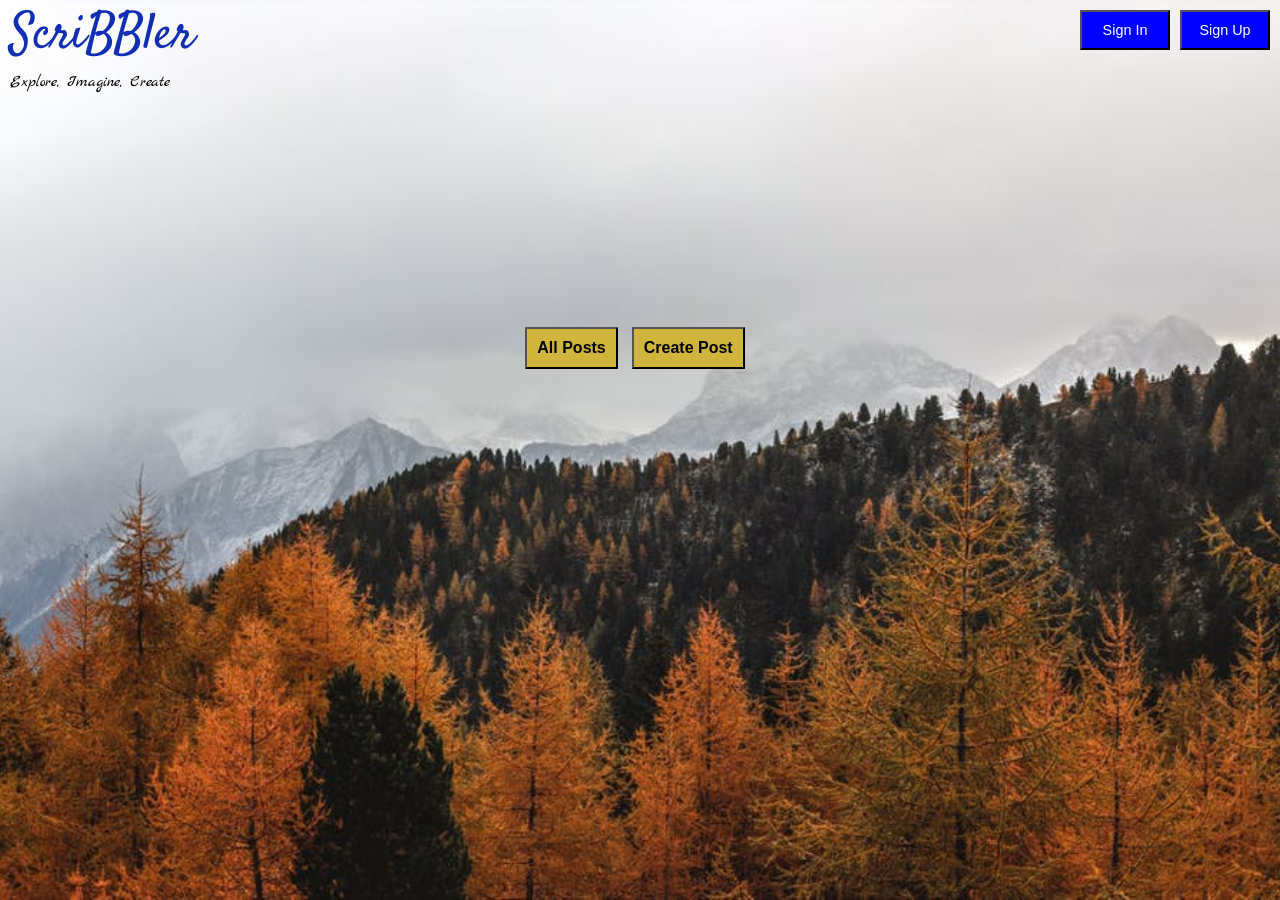
<file: index.html>
<!DOCTYPE html>
<html>

<head>  
    <link href='css\index.css' rel='stylesheet' type='text/css'>
    <link href='css\header.css' rel='stylesheet' type='text/css'>
    <link href='css\font.css' rel='stylesheet' type='text/css'>
    <style>
    </style>
</head>
<body>
    <div id="main-container-div">
        <div class="header">
            <input id="signUpButtonClick" class="topButtons" type="button" onclick="openSignUpButton()" value="Sign Up">
            <input id="loginButtonClick" class="topButtons" type="button" onclick="openSignIn()" value="Sign In">
            <a id="pageTitle" class="logo-title">ScriBBler</a>
            <p class="middleText">Explore, Imagine, Create</p>
        </div>
           
            <div class="postButtons">
            <input id="allPostsClick" class="middleButtons" type="button" onclick="getAllPosts()" value="All Posts" />
            <input id="newPostClick" class="middleButtons" type="button" onclick="openCreatePost()" value="Create Post">
        </div>
    </div>

    <div id="signInModal" class="modal">
            <form class="modal-content" action="/action_page.php">
                <span onclick="onCloseModalClicked()" class="close_signIn" title="Close Modal">&times;</span>
                <div class="container">
                <h1>Welcome Back!</h1>
                <hr>
                <label for="Username" class="label">
                    <b>Username</b>
                </label>
                <input type="text" placeholder="Enter Username" name="Username" required>

                <label for="psw" class="label">
                    <b>Password</b>
                </label>
                <input type="password" placeholder="Enter Password" name="psw" required>
                <div class="clearfix" class="label">
                    
                    <button type="submit" class="signinbtn">Sign In</button>
                </div>
            </div>
            <div id="signUpPrompt" class="signUpForm">Not a member?
                <span id="" class="signUp" onclick="openSignUp()">Sign Up</span>
            </div>
        </form>
    </div>

    <div id="signUpModal" class="modal">
        <div class="modal-content-sigup">
            <span onclick="onCloseModalClicked()" class="close_signIn" title="Close Modal">&times;</span>
            <form class="modal-content-sigUp" action="/action_page.php">
                <div class="container-signUp">

                    <h1>Get Started</h1>
                    <hr>
                    <label for="Fullname" class="label">Full Name</label>
                    <input type="text" placeholder="Enter Full Name" name="Fullname" required>
                    <label for="Username" class="label">Username</label>
                    <input type="text" placeholder="Enter Username" name="Username" required>
                    <label for="psw" class="label">Password</label>
                    <input type="password" placeholder="Enter Password" name="psw" required>
                    <label for="pswrepeat" class="label">Confirm Password</label>
                    <input type="password" placeholder="Confirm Password" name="pswrepeat" required>
                    <div class="clearfix">
                            <button type="submit" class="signupbtn">Sign Up</button>
                        <button type="button" class="cancelbtn">Clear</button>
                        
                    </div>
                </div>
            </form>
        </div>
    </div>

    <div id="newPostModal" class="newPostBox">
        <div class="newPost-Content">
            <span onclick="onCloseNewPost()" class="close_newPost">&times;</span>
            <h1 id="formHeader">Create Your Post</h1>
            <form id="newPostForm" action="/action_page.php">
                <label for="newPostTitle">Title: </label>
                <br />
                <input id="newPostTitle" type="text" name="Title" class="post-title">
                <br />
                <br/>
                <label for="postContent">Content: </label>
                <textarea id="postContent" rows="27" cols="20" name="Content"></textarea>
                <input id="newPostSubmit" type="submit" value="Create" align="right">
            </form>
        </div>
    </div>
    <script src=".\js\index.js"></script>
    <script src=".\js\header.js">              
    </script>


</body>

</html>
</file>
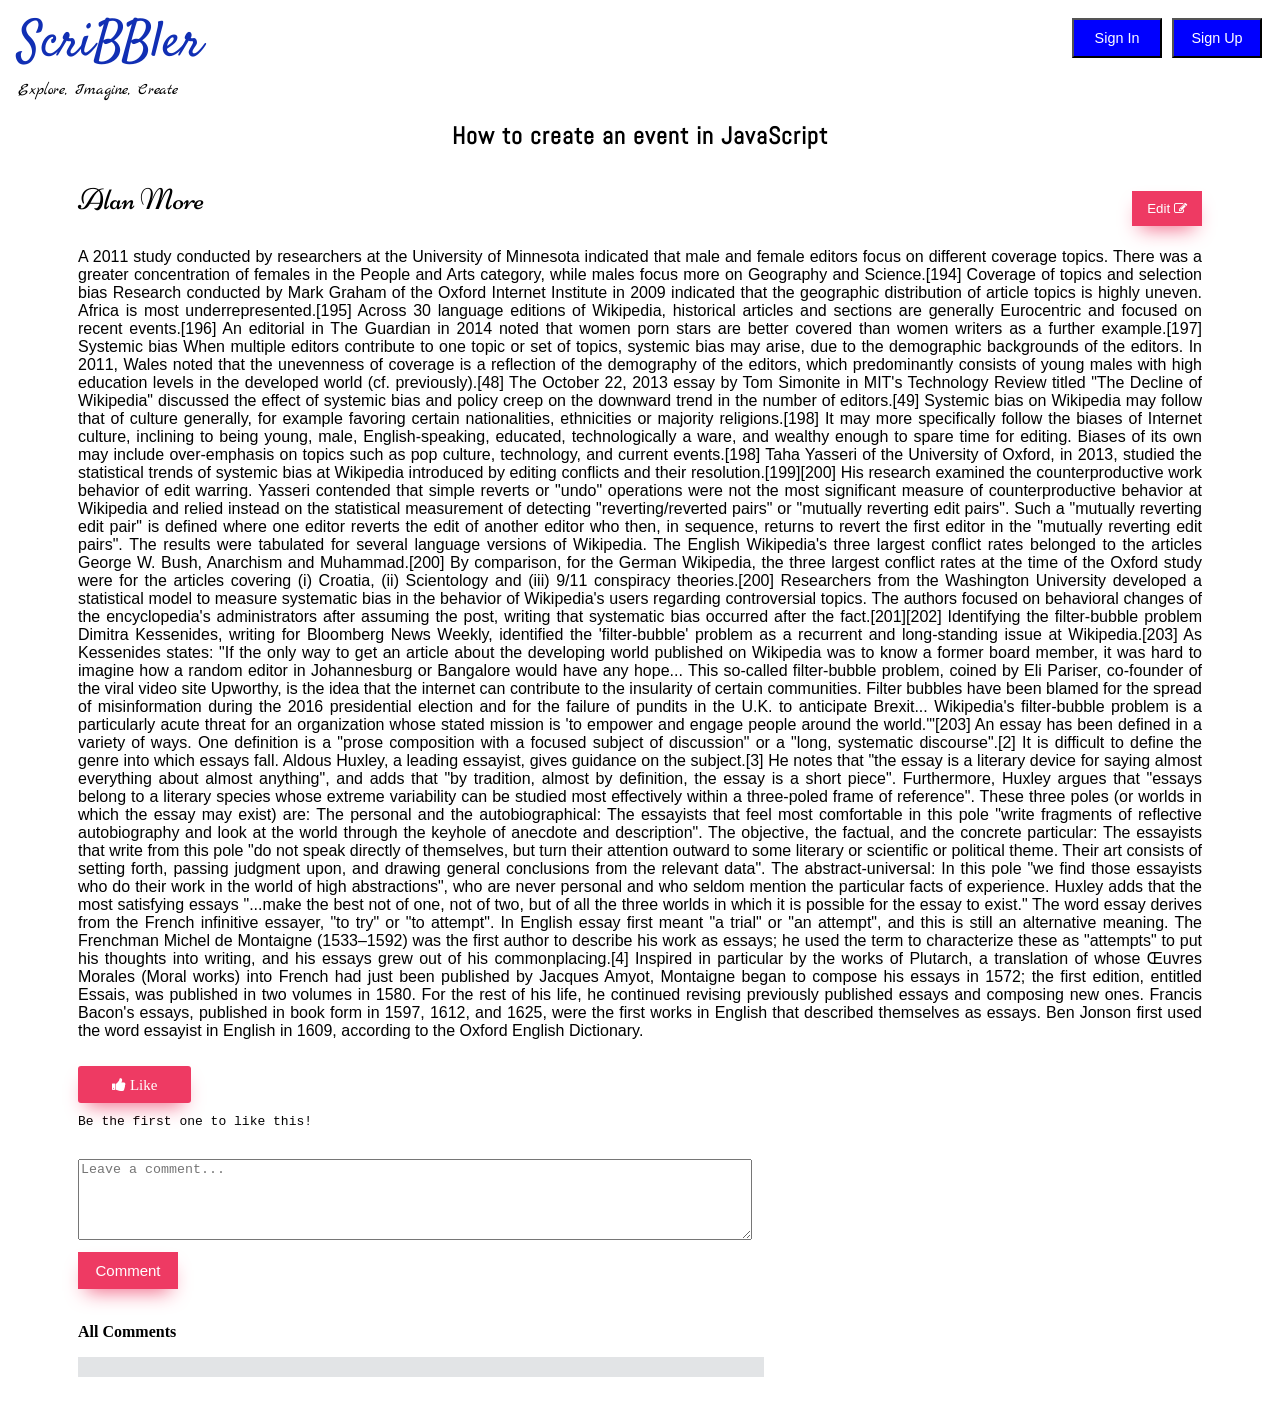
<file: html/post.html>
<!DOCTYPE html>

<head>
    <link href='..\css\post.css' rel='stylesheet' type='text/css'>
    <link href='..\css\header.css' rel='stylesheet' type='text/css'>
    <link rel="stylesheet" href="..\font-awesome-4.7.0/css/font-awesome.min.css">
    <link href='..\css\font.css' rel='stylesheet' type='text/css'>  
</head>


<body>
        <div class="header">
                <input id="signUpButtonClick" class="topButtons" type="button" onclick="openSignUpButton()" value="Sign Up">
                <input id="loginButtonClick" class="topButtons" type="button" onclick="openSignIn()" value="Sign In">
                <a id="pageTitle" class="logo-title" href="..\index.html">ScriBBler</a>
                <p class="middleText">Explore, Imagine, Create</p>
            </div>
            <div id="signInModal" class="modal">
                    <form class="modal-content">
                        <span onclick="onCloseModalClicked()" class="close_signIn" title="Close Modal">&times;</span>
                        <div class="container">
                        <h1>Welcome Back</h1>
                        <hr>
                        <label for="Username" class="label">
                            <b>Username</b>
                        </label>
                        <input type="text" placeholder="Enter Username" name="Username" required>
        
                        <label for="psw" class="label">
                            <b>Password</b>
                        </label>
                        <input type="password" placeholder="Enter Password" name="psw" required>
                        <div class="clearfix" class="label">
                            
                            <button type="submit" class="signinbtn">Sign In</button>
                        </div>
                    </div>
                    <div id="signUpPrompt" class="signUpForm">Not a member?
                        <span id="" class="signUp" onclick="openSignUp()">Sign Up</span>
                    </div>
                </form>
            </div>
        
            <div id="signUpModal" class="modal">
                <div class="modal-content-sigup">
                    <span onclick="onCloseModalClicked()" class="close" title="Close Modal">&times;</span>
                    <form class="modal-content-sigUp">
                        <div class="container-signUp">
        
                            <h1>Get Started</h1>
                            <hr>
                            <label for="Fullname" class="label">Full Name</label>
                            <input type="text" placeholder="Enter Full Name" name="Fullname" required>
                            <label for="Username" class="label">Username</label>
                            <input type="text" placeholder="Enter Username" name="Username" required>
                            <label for="psw" class="label">Password</label>
                            <input type="password" placeholder="Enter Password" name="psw" required>
                            <label for="psw-repeat" class="label">Confirm Password</label>
                            <input type="password" placeholder="Confirm Password" name="psw-repeat" required>
                            <div class="clearfix">
                                    <button type="submit" class="signupbtn">Sign Up</button>
                                <button type="button" class="cancelbtn">Clear</button>
                            </div>
                        </div>
                    </form>
                </div>
            </div>
   <div class="blogContent">
<div id="blogTitle" class="blogTite">
    <h id="blogTitleNew">How to create an event in JavaScript</h>
</div>
<div class="blogAuthor">
        <button type="button" id="editPostClick" class="editPostButton" onclick="editPost()">Edit <i class="fa fa-edit"></i> </button>
    <p>Alan More</p>
</div>
<div class="blogText">
    <p id="blogBody">
            A 2011 study conducted by researchers at the University of Minnesota indicated that male and 
            female editors focus on different coverage topics. There was a greater concentration of 
            females in the People and Arts category, while males focus more on Geography and Science.[194]

            Coverage of topics and selection bias
            Research conducted by Mark Graham of the Oxford Internet Institute in 2009 indicated that the 
            geographic distribution of article topics is highly uneven. Africa is most underrepresented.[195] Across 30 language editions of Wikipedia, historical articles and sections are generally Eurocentric and focused on recent events.[196]
            
            An editorial in The Guardian in 2014 noted that women porn stars are better covered than women 
            writers as a further example.[197]
            
            Systemic bias
            When multiple editors contribute to one topic or set of topics, systemic bias may arise, due to 
            the demographic backgrounds of the editors. In 2011, Wales noted that the unevenness of coverage
             is a reflection of the demography of the editors, which predominantly consists of young males 
             with high education levels in the developed world (cf. previously).[48] The October 22, 2013 
             essay by Tom Simonite in MIT's Technology Review titled "The Decline of Wikipedia" discussed 
             the effect of systemic bias and policy creep on the downward trend in the number of editors.[49]
            
            Systemic bias on Wikipedia may follow that of culture generally, for example favoring certain 
            nationalities, ethnicities or majority religions.[198] It may more specifically follow the biases 
            of Internet culture, inclining to being young, male, English-speaking, educated, technologically a
            ware, and wealthy enough to spare time for editing. Biases of its own may include over-emphasis on 
            topics such as pop culture, technology, and current events.[198]
            
            Taha Yasseri of the University of Oxford, in 2013, studied the statistical trends of systemic bias 
            at Wikipedia introduced by editing conflicts and their resolution.[199][200] His research examined
             the counterproductive work behavior of edit warring. Yasseri contended that simple reverts or "undo" operations were not the most 
             significant measure of counterproductive behavior at Wikipedia and relied instead on the statistical measurement of detecting 
             "reverting/reverted pairs" or "mutually reverting edit pairs". Such a "mutually reverting edit pair" is defined where one editor 
             reverts the edit of another editor who then, in sequence, returns to revert the first editor in the "mutually reverting edit pairs". The results were tabulated for several language versions of Wikipedia. The English Wikipedia's three largest conflict rates belonged to the articles George W. Bush, Anarchism and Muhammad.[200] By comparison, for the German Wikipedia, the three largest conflict rates at the time of the Oxford study were for the articles covering (i) Croatia, (ii) Scientology and (iii) 9/11 conspiracy theories.[200]
            
            Researchers from the Washington University developed a statistical model to measure systematic bias 
            in the behavior of Wikipedia's users regarding controversial topics. The authors focused on behavioral changes of the encyclopedia's administrators after assuming the post, writing that systematic bias occurred after the fact.[201][202]
            
            Identifying the filter-bubble problem
            Dimitra Kessenides, writing for Bloomberg News Weekly, identified the 'filter-bubble' problem as a 
            recurrent and long-standing issue at Wikipedia.[203] As Kessenides states: "If the only way to get an article about the developing world published on Wikipedia was to know a former board member, it was hard to imagine how a random editor in Johannesburg or Bangalore would have any hope... This so-called filter-bubble problem, coined by Eli Pariser, co-founder of the viral video site Upworthy, is the idea that the internet can contribute to the insularity of certain communities. Filter bubbles have been blamed for the spread of misinformation during the 2016 presidential election and for the failure of pundits in the U.K. to anticipate Brexit... Wikipedia's filter-bubble problem is a particularly acute threat for an organization whose stated mission is 'to empower and engage people around the world.'"[203] 
            An essay has been defined in a variety of ways. One definition is a "prose composition with a focused subject of discussion" or a "long, systematic discourse".[2] It is difficult to define the genre into which essays fall. Aldous Huxley, a leading essayist, gives guidance on the subject.[3] He notes that "the essay is a literary device for saying almost everything about almost anything", and adds that "by tradition, almost by definition, the essay is a short piece". Furthermore, Huxley argues that "essays belong to a literary species whose extreme variability can be studied most effectively within a three-poled frame of reference". These three poles (or worlds in which the essay may exist) are:

            The personal and the autobiographical: The essayists that feel most comfortable in this pole "write fragments of reflective autobiography and look at the world through the keyhole of anecdote and description".
            The objective, the factual, and the concrete particular: The essayists that write from this pole "do not speak directly of themselves, but turn their attention outward to some literary or scientific or political theme. Their art consists of setting forth, passing judgment upon, and drawing general conclusions from the relevant data".
            The abstract-universal: In this pole "we find those essayists who do their work in the world of high abstractions", who are never personal and who seldom mention the particular facts of experience.
            Huxley adds that the most satisfying essays "...make the best not of one, not of two, but of all the three worlds in which it is possible for the essay to exist."

            The word essay derives from the French infinitive essayer, "to try" or "to attempt". In English essay first meant "a trial" or "an attempt", and this is still an alternative meaning. The Frenchman Michel de Montaigne (1533–1592) was the first author to describe his work as essays; he used the term to characterize these as "attempts" to put his thoughts into writing, and his essays grew out of his commonplacing.[4] Inspired in particular by the works of Plutarch, a translation of whose Œuvres Morales (Moral works) into French had just been published by Jacques Amyot, Montaigne began to compose his essays in 1572; the first edition, entitled Essais, was published in two volumes in 1580. For the rest of his life, he continued revising previously published essays and composing new ones. Francis Bacon's essays, published in book form in 1597, 1612, and 1625, were the first works in English that described themselves as essays. Ben Jonson first used the word essayist in English in 1609, according to the Oxford English Dictionary.
    </p>
</div>
<div class="likeBlogButton">    
    <button  id= "likeBlog" onclick="postLiked()">
      <i class="fa fa-thumbs-up"> Like</i> 
      
    </button> 
    <span id="commentCount">Be the first one to like this!</span>
  </div>
  <div class="commentContainer">      
    <form class="commentBody"> 
    <label for="commentContent"></label>
                    <textarea placeholder="Leave a comment..." id="commentContent" rows="5" cols="80" name="Content"></textarea> <br>
                    <button type="button" class="newComment" onClick="addComment()">Comment</button>
    </form>
    <p class="allCommentsHeading">All Comments</p> 
    <div class="allCommentsBox" id= "commentBox"> 
       <div class="contentOfComment">                                          
                </div>
            </div>
        </div>
        </div>
    <script src="..\js\post.js" defer></script>
    <script src="..\js\header.js">              
    </script>
</body>
</file>
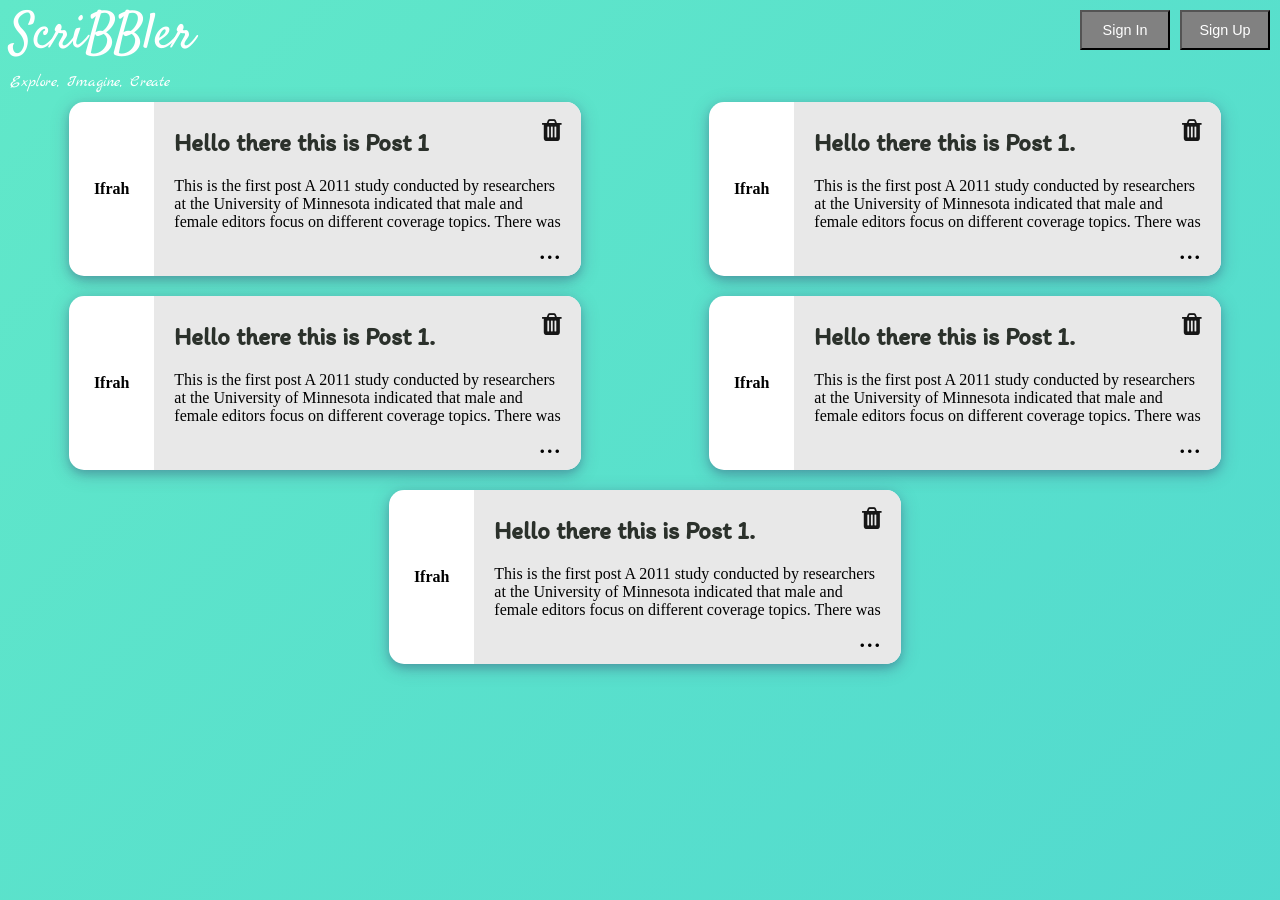
<file: html/postlist.html>
<!DOCTYPE html>
<html>

<head>
    <link href='..\css\postlist.css' rel='stylesheet' type='text/css'>    
    <link href='..\css\header.css' rel='stylesheet' type='text/css'>
    <link href='..\css\font.css' rel='stylesheet' type='text/css'>
    <link rel="stylesheet" href="..\font-awesome-4.7.0/css/font-awesome.min.css">
    <style>
    </style>
</head>
<body>
    <div id="main-container-div">
        <div class="header">
                                
            <input id="signUpButtonClick" class="topButtons" type="button" onclick="openSignUpButton()" value="Sign Up" style="background-color: #818181;">
            <input id="loginButtonClick" class="topButtons" type="button" onclick="openSignIn()" value="Sign In" style="background-color: #818181;">
            <a id="pageTitle" class="logo-title" href="..\index.html" style="color: #fff">ScriBBler</a>
            <p class="middleText">Explore, Imagine, Create</p>
        </div>
    </div>
    <div id="signInModal" class="modal">
        <form class="modal-content" action="/action_page.php">
            <span onclick="onCloseModalClicked()" class="close_signIn" title="Close Modal">&times;</span>
            <div class="container">
                <h1>Welcome Back</h1>
                <hr>
                <label for="Username">
                    <b>Username</b>
                </label>
                <input type="text" placeholder="Enter Username" name="Username" required>

                <label for="psw">
                    <b>Password</b>
                </label>
                <input type="password" placeholder="Enter Password" name="psw" required>
                <div class="clearfix">
                    <button type="submit" class="signinbtn">Sign In</button>
                </div>
            </div>
            <div id="signUpPrompt" class="signUpForm">Not a member?
                <span id="" class="signUp" onclick="openSignUp()">Sign Up</span>
            </div>
        </form>
    </div>

    <div id="signUpModal" class="modal">
        <div class="modal-content-sigup">
            <form class="modal-content-sigUp" action="/action_page.php">
                <div class="container-signUp">
                    <span onclick="onCloseModalClicked()" class="close" title="Close Modal">&times;</span>
                    <h1>Get Started</h1>
                    <hr>
                    <label for="Fullname">
                        <b>Full Name</b>
                    </label>
                    <input type="text" placeholder="Enter First Name" name="Fullname" required>
                    <label for="Username">
                        <b>Username</b>
                    </label>
                    <input type="text" placeholder="Enter Username" name="Username" required>
                    <label for="psw">
                        <b>Password</b>
                    </label>
                    <input type="password" placeholder="Enter Password" name="psw" required>
                    <label for="psw-repeat">
                        <b>Confirm Password</b>
                    </label>
                    <input type="password" placeholder="Confirm Password" name="psw-repeat" required>
                    <div class="clearfix">
                        <button type="submit" class="signupbtn">Sign Up</button>
                        <button type="button" class="cancelbtn">Clear</button>
                        
                    </div>
                </div>
            </form>
        </div>
    </div>
    <div class="allPostsContainer">
    <div class="post">
        <div class="post-left">
            <p class="post-username">Ifrah</p>
        </div>
        <div class="post-content">
            <button onclick="onDeletePost()" class="deletePost"><i class="fa fa-trash"></i></button>
            <p class="post-title">Hello there this is Post 1 </p>
            <p class="post-desc">This is the first post A 2011 study conducted by researchers at the University of Minnesota indicated that male
                and female editors focus on different coverage topics. There was a greater concentration of females in the
                People and Arts category, while males focus more on Geography and Science.[194] Coverage of topics and selection
                bias Research conducted by Mark Graham of the Oxford Internet Institute in 2009 indicated that the geographic
                distribution of article topics is highly uneven. Africa is most underrepresented.[195] Across 30 language
                editions of Wikipedia, historical articles and sections are generally Eurocentric and focused on recent events.[196]
                An editorial in The Guardian in 2014 noted that women porn stars are better covered than women writers as
                a further example.[197]</p>
            <span class="post-more" onclick="fullPost()">...</span>
        </div>
    </div>
    <div class="post">
        <div class="post-left">
            <p class="post-username">Ifrah</p>
        </div>
        <div class="post-content">
                <button onclick="onDeletePost()" class="deletePost"><i class="fa fa-trash"></i></button>
                <p class="post-title">Hello there this is Post 1. </p>
                <p class="post-desc">This is the first post A 2011 study conducted by researchers at the University of Minnesota indicated that male
                    and female editors focus on different coverage topics. There was a greater concentration of females in the
                    People and Arts category, while males focus more on Geography and Science.[194] Coverage of topics and selection
                    bias Research conducted by Mark Graham of the Oxford Internet Institute in 2009 indicated that the geographic
                    distribution of article topics is highly uneven. Africa is most underrepresented.[195] Across 30 language
                    editions of Wikipedia, historical articles and sections are generally Eurocentric and focused on recent events.[196]
                    An editorial in The Guardian in 2014 noted that women porn stars are better covered than women writers as
                    a further example.[197]</p>
            <span class="post-more" onclick="fullPost()">...</span>
        </div>
    </div>


    <div class="post">
        <div class="post-left">
            <p class="post-username">Ifrah</p>
        </div>
        <div class="post-content">
                <button onclick="onDeletePost()" class="deletePost"><i class="fa fa-trash"></i></button>
                <p class="post-title">Hello there this is Post 1. </p>
                <p class="post-desc">This is the first post A 2011 study conducted by researchers at the University of Minnesota indicated that male
                    and female editors focus on different coverage topics. There was a greater concentration of females in the
                    People and Arts category, while males focus more on Geography and Science.[194] Coverage of topics and selection
                    bias Research conducted by Mark Graham of the Oxford Internet Institute in 2009 indicated that the geographic
                    distribution of article topics is highly uneven. Africa is most underrepresented.[195] Across 30 language
                    editions of Wikipedia, historical articles and sections are generally Eurocentric and focused on recent events.[196]
                    An editorial in The Guardian in 2014 noted that women porn stars are better covered than women writers as
                    a further example.[197]</p>
            <span class="post-more" onclick="fullPost()">...</span>
        </div>
    </div>
    <div class="post">
        <div class="post-left">
            <p class="post-username">Ifrah</p>
        </div>
        <div class="post-content">
                <button onclick="onDeletePost()" class="deletePost"><i class="fa fa-trash"></i></button>
                <p class="post-title">Hello there this is Post 1. </p>
                <p class="post-desc">This is the first post A 2011 study conducted by researchers at the University of Minnesota indicated that male
                    and female editors focus on different coverage topics. There was a greater concentration of females in the
                    People and Arts category, while males focus more on Geography and Science.[194] Coverage of topics and selection
                    bias Research conducted by Mark Graham of the Oxford Internet Institute in 2009 indicated that the geographic
                    distribution of article topics is highly uneven. Africa is most underrepresented.[195] Across 30 language
                    editions of Wikipedia, historical articles and sections are generally Eurocentric and focused on recent events.[196]
                    An editorial in The Guardian in 2014 noted that women porn stars are better covered than women writers as
                    a further example.[197]</p>
            <span class="post-more" onclick="fullPost()">...</span>
        </div>
    </div>
    <div class="post">
            <div class="post-left">
                <p class="post-username">Ifrah</p>
            </div>
            <div class="post-content">
                    <button onclick="onDeletePost()" class="deletePost"><i class="fa fa-trash"></i></button>
                    <p class="post-title">Hello there this is Post 1. </p>
                    <p class="post-desc">This is the first post A 2011 study conducted by researchers at the University of Minnesota indicated that male
                        and female editors focus on different coverage topics. There was a greater concentration of females in the
                        People and Arts category, while males focus more on Geography and Science.[194] Coverage of topics and selection
                        bias Research conducted by Mark Graham of the Oxford Internet Institute in 2009 indicated that the geographic
                        distribution of article topics is highly uneven. Africa is most underrepresented.[195] Across 30 language
                        editions of Wikipedia, historical articles and sections are generally Eurocentric and focused on recent events.[196]
                        An editorial in The Guardian in 2014 noted that women porn stars are better covered than women writers as
                        a further example.[197]</p>
                <span class="post-more" onclick="fullPost()">...</span>
            </div>
        </div>
        <div id="deletePostPrompt" class="deletePrompt">
                <form class="deleteContent" action="/action_page.php">
                    
                    <div>
                        <h1 class="deleteContainer">Are you sure you want to delete this post?</h1>                                               
                        <button type="submit" class="deleteButton">Yes</button>
                        <button type="button" class="CancelDeleteButton" onclick="onCloseDeleteClicked()">No</button>
                        </div>
               </form>
            </div>
</div>
    <script src="..\js\postlist.js">  </script>
    <script src="..\js\header.js">              
    </script>
</body>

</html>
</file>
